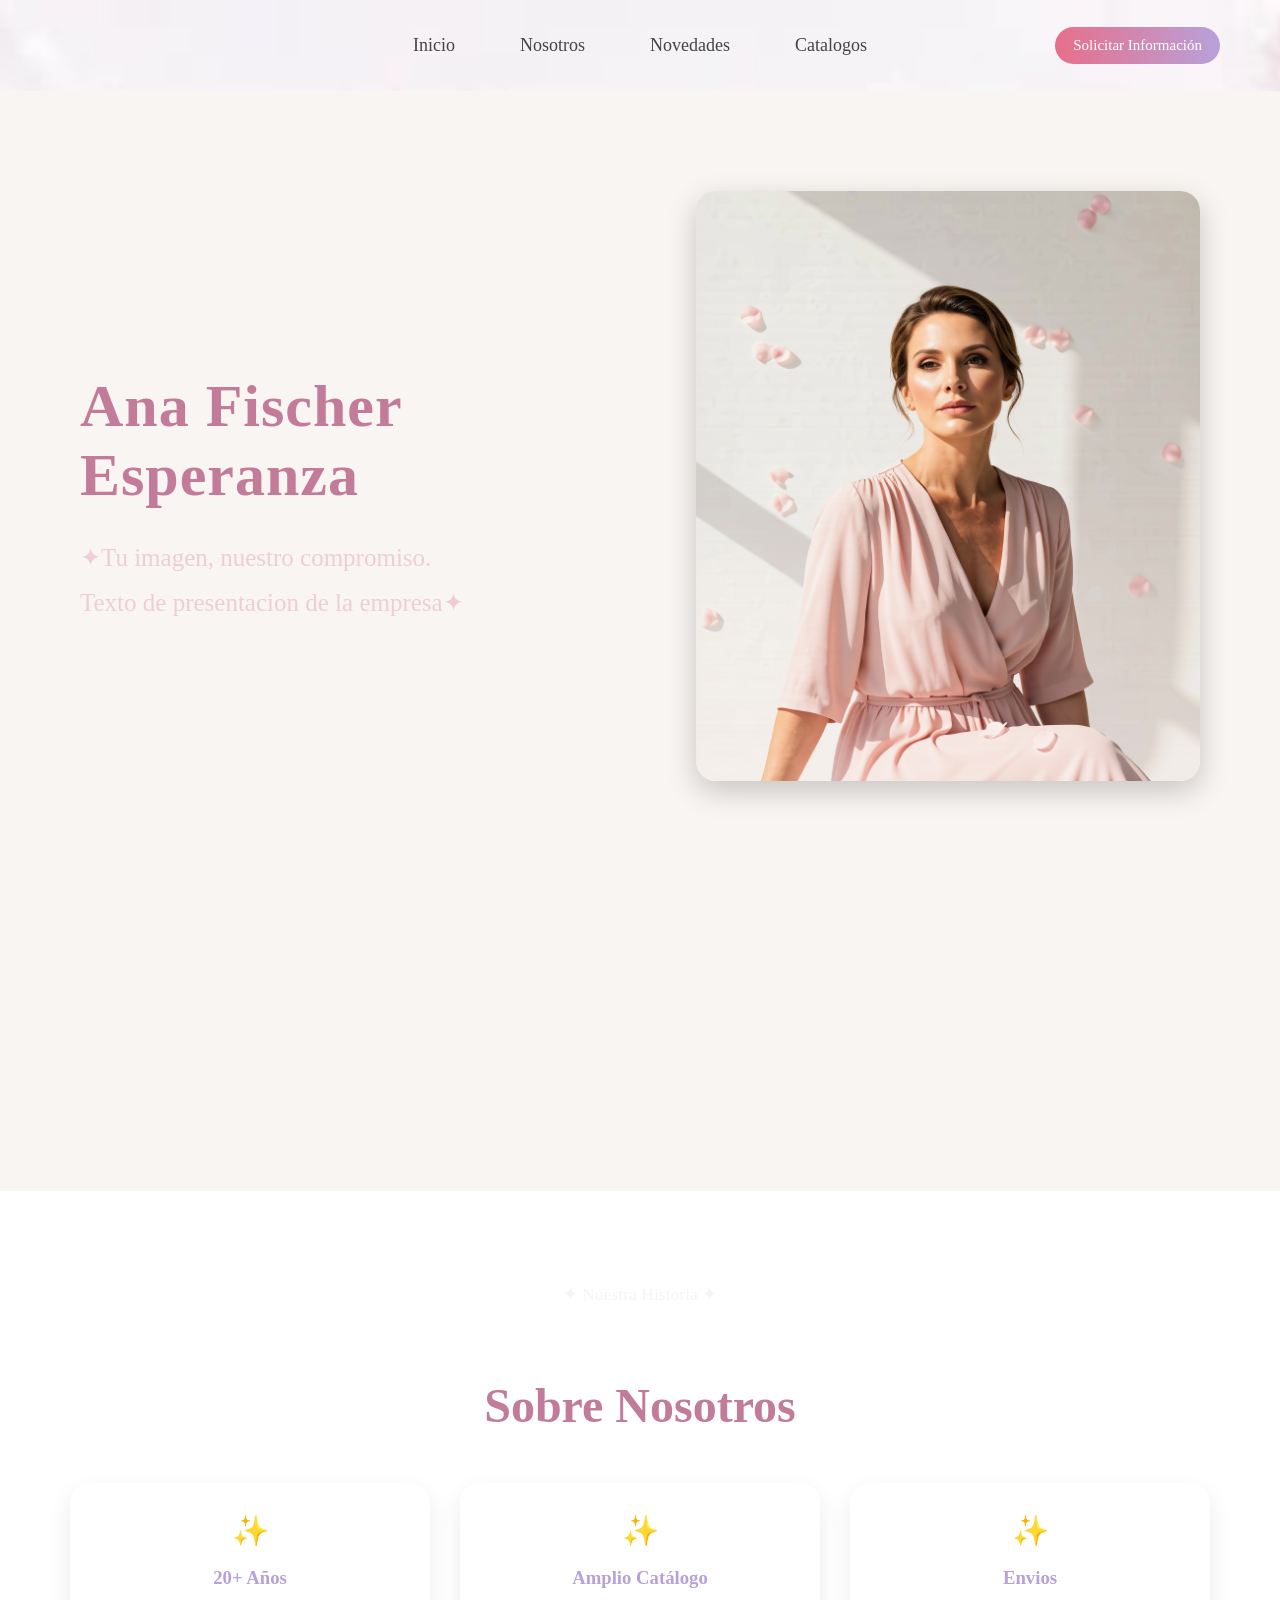
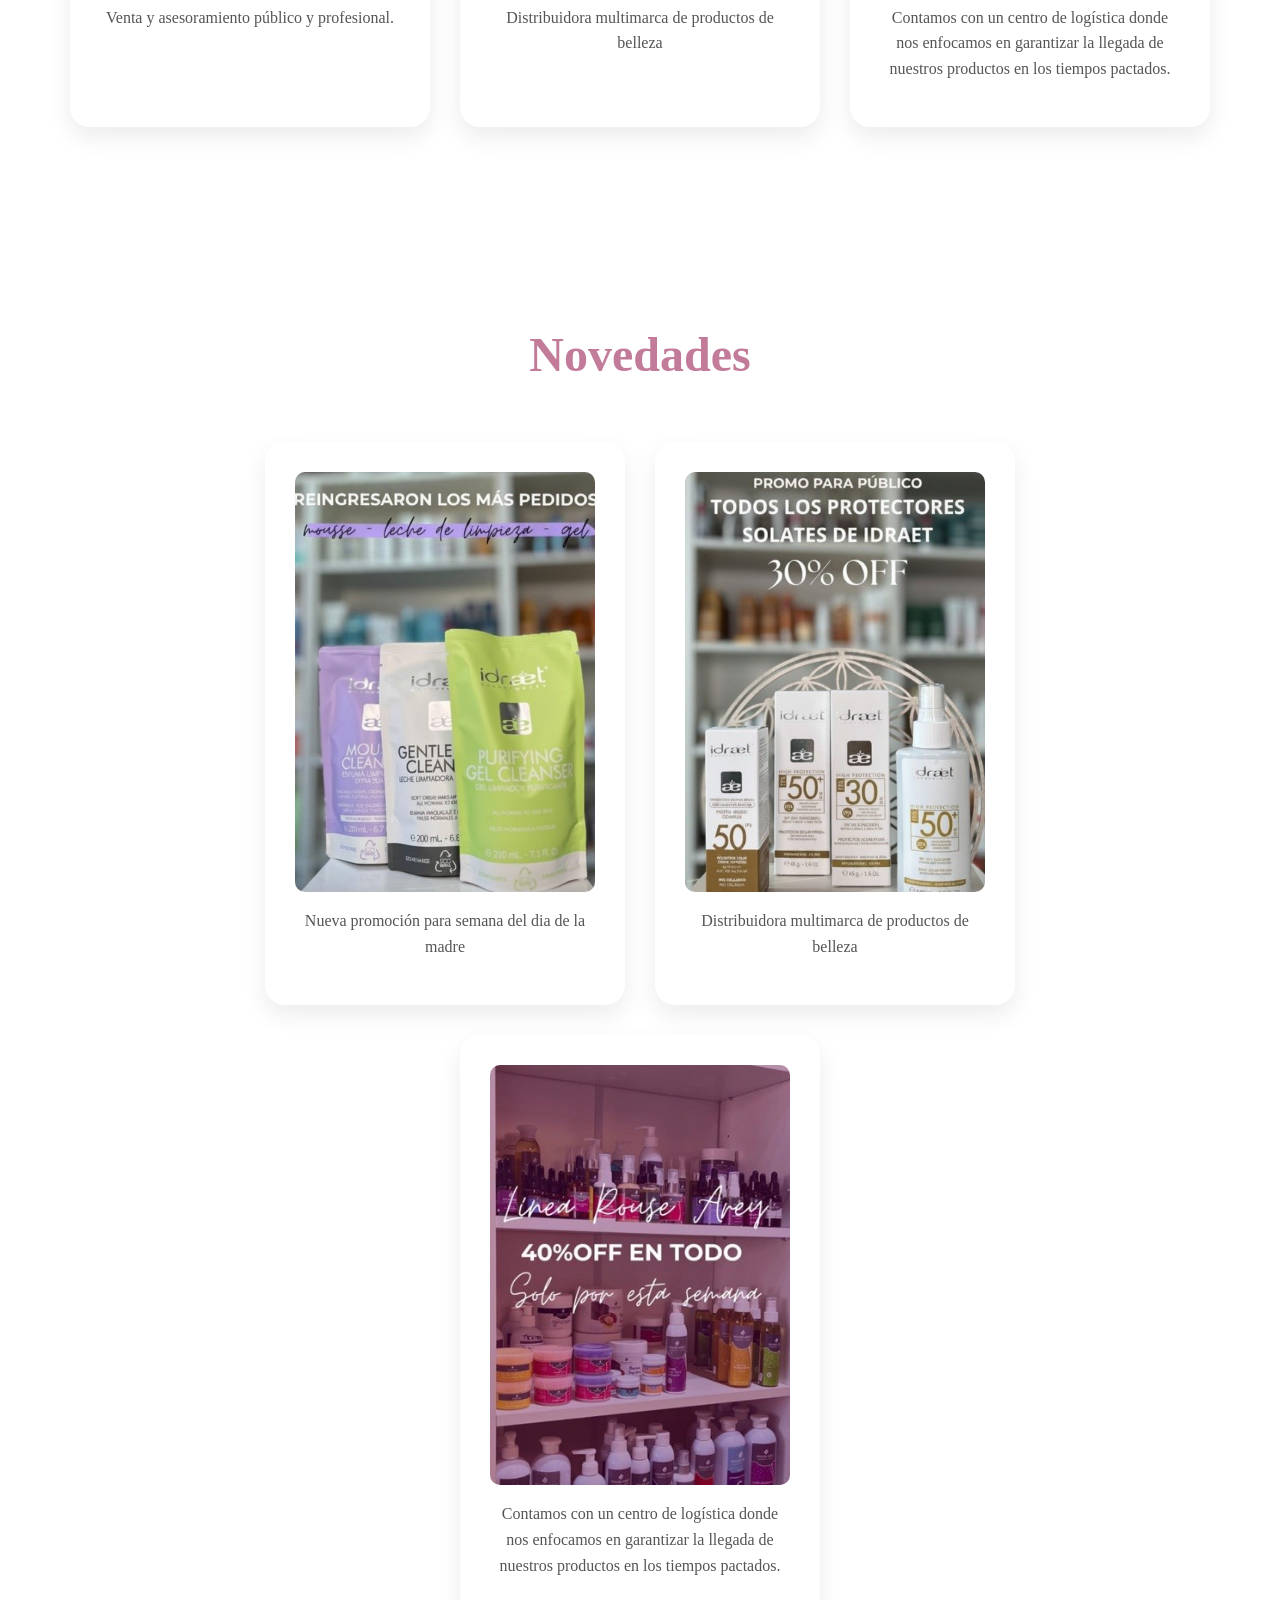
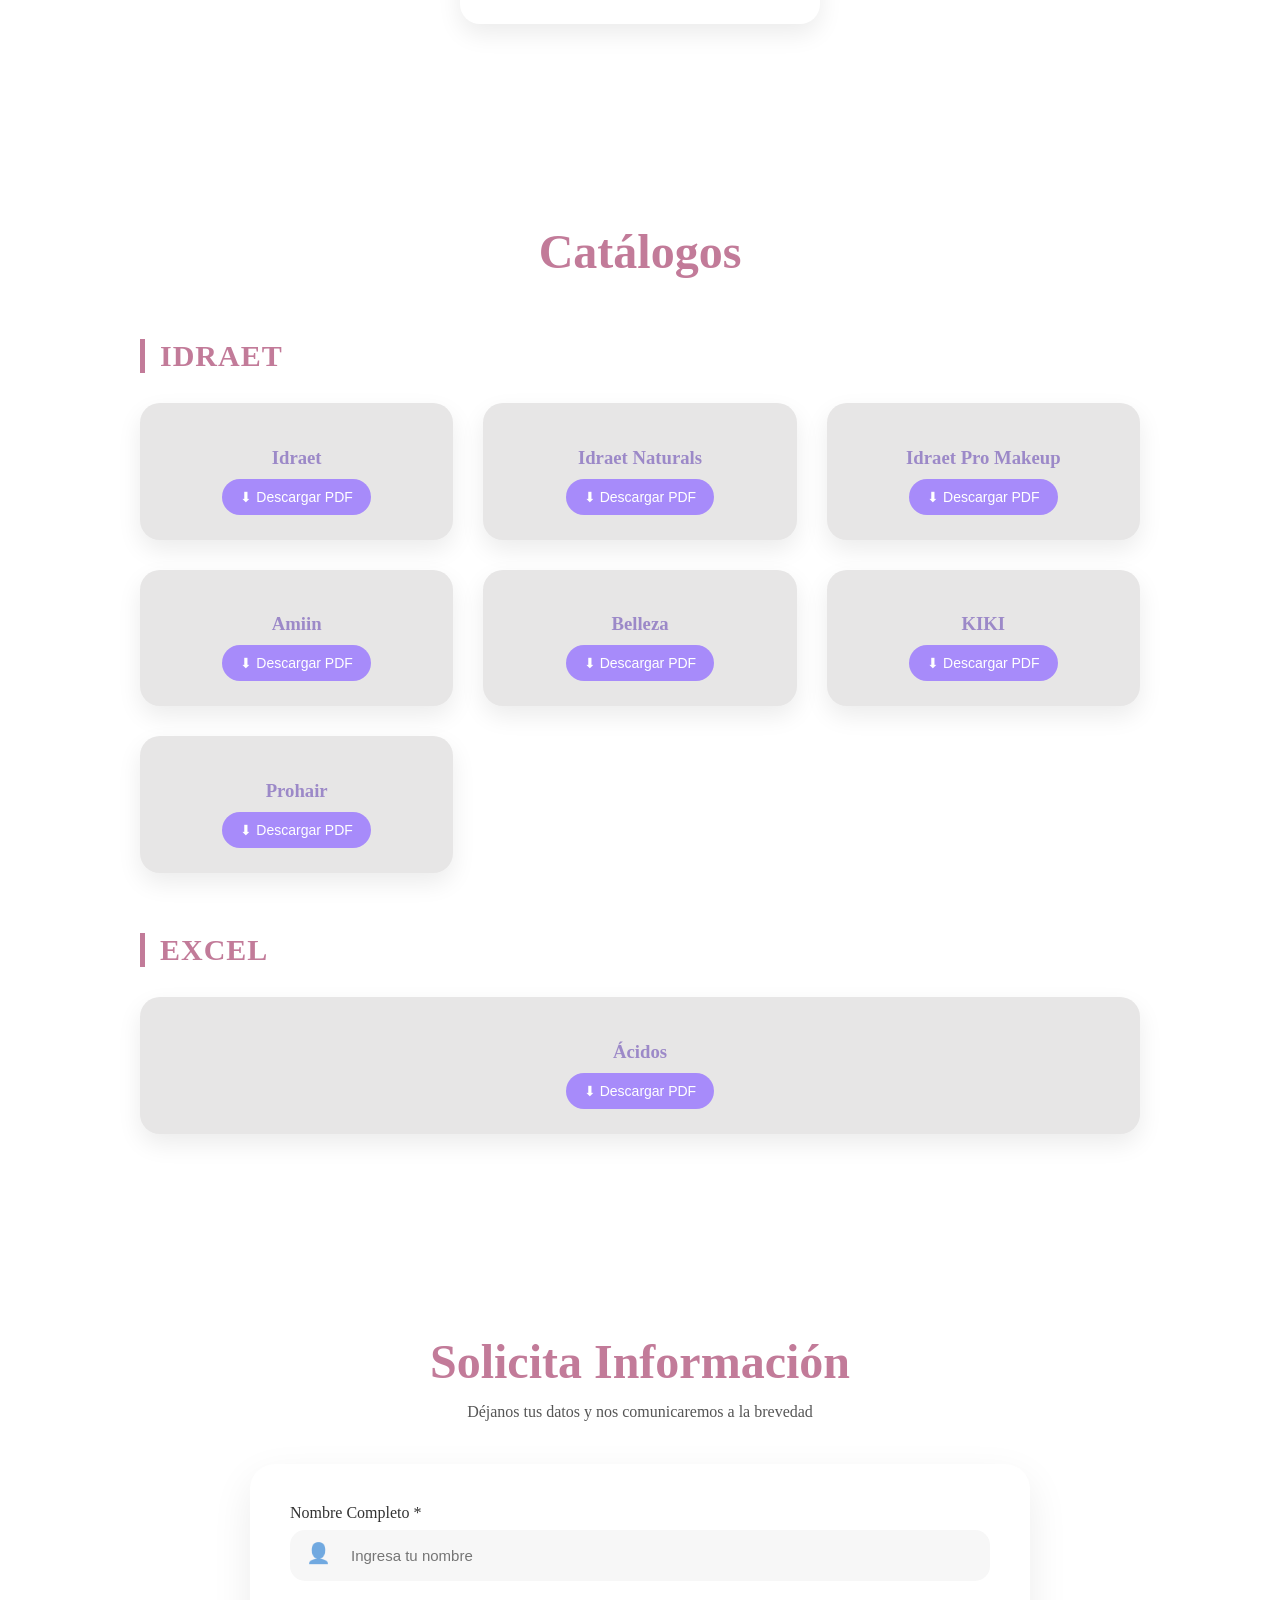
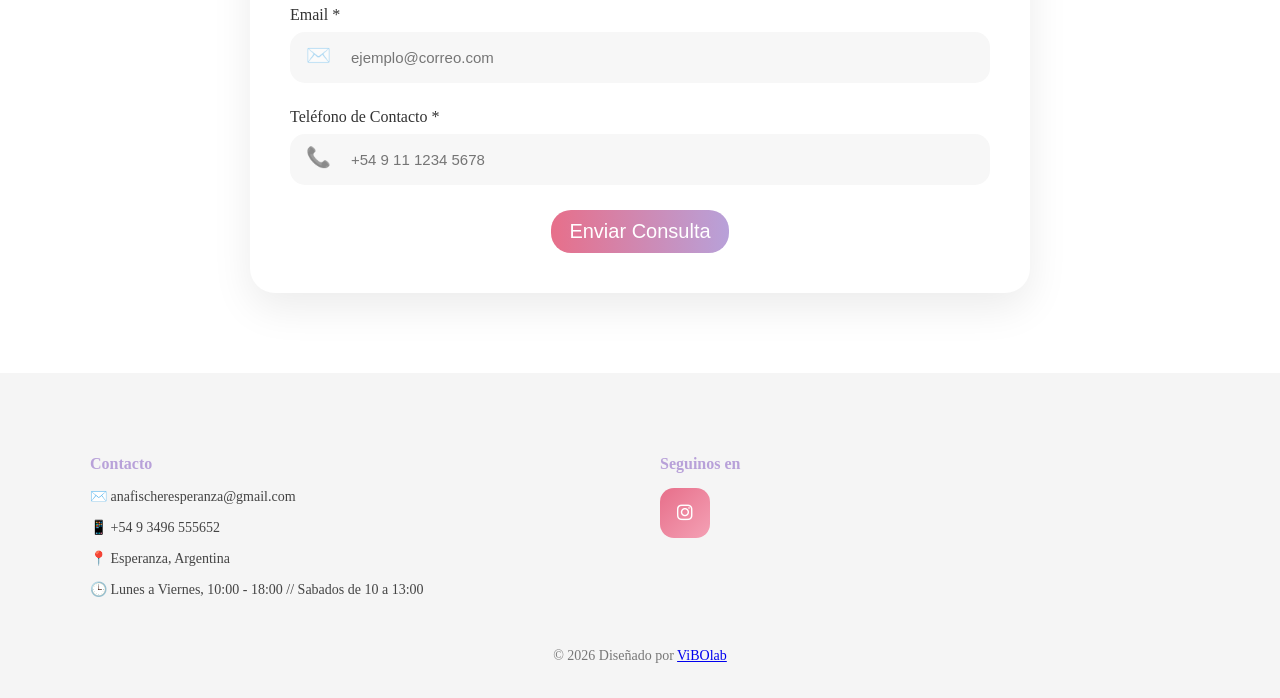
<file: index.html>
<!DOCTYPE html>
<html lang="es">
<head>
<meta charset="UTF-8">
<title>ANA FISCHER ESPERANZA</title>

<!--<link rel=""canonical" href"https://www.anafischeresperanza.com/index.html">
<meta name="description" content="Ana Fischer Esperanza. Productos, Estetica.">
<meta name="keywords" content="Ana Fischer, Esperanza, Santa Fe.">
<meta name="author" content="Ana Fischer">
<meta name="robots" content="index, follow">
<meta name="viewport" content="width=device-width, initial-scale=1.0">-->
<link rel="stylesheet" href="style.css">
<link rel="stylesheet" href="https://cdnjs.cloudflare.com/ajax/libs/font-awesome/6.5.0/css/all.min.css">
</head>

<body>
<header class="header">

  <div class="nav">

    <!-- MENÚ -->
    <nav class="menu">
      <a href="index.html">Inicio</a>
      <a href="index.html#about">Nosotros</a>
      <a href="index.html#novedades">Novedades</a>
      <a href="index.html#catalogos">Catalogos</a>
    </nav>

    <!-- BOTÓN -->
    <a href="#contacto" class="btn-nav">Solicitar Información</a>

  </div>

</header>

<section class="hero">

  <!-- TEXTO -->
  <div class="hero-text">
    <h1>Ana Fischer Esperanza</h1>

    <p>
      ✦Tu imagen, nuestro compromiso. <br>
      Texto de presentacion de la empresa✦
    </p>
  </div>

  <!-- IMAGEN -->
  <div class="hero-image">
    <img src="/fotoportada.jpg" alt="Ana Fischer">
  </div>

</section>

<section class="about" id="about">
  
  <div class="badge">✦ Nuestra Historia ✦</div>

  <h2>Sobre Nosotros</h2>

  <div class="cards">

    <div class="card">
      <div class="icono">✨</div>
      <h3>20+ Años</h3>
      <p>Venta y asesoramiento público y profesional.</p>
    </div>

    <div class="card">
      <div class="icono">✨</div>
      <h3>Amplio Catálogo</h3>
      <p>Distribuidora multimarca de productos de belleza</p>
    </div>

    <div class="card">
      <div class="icono">✨</div>
      <h3>Envios</h3>
      <p>Contamos con un centro de logística donde nos enfocamos en garantizar la llegada de nuestros productos en los tiempos pactados.</p>
    </div>

  </div>

</section>

<section class="novedades" id="novedades">

  <h2>Novedades</h2>

  <div class="cards">

    <div class="card">
      <img src="img/foto1.jpg" alt="Nueva PROMO">
      <p>Nueva promoción para semana del dia de la madre</p>
    </div>

    <div class="card">
      <img src="img/foto2.jpg" alt="Nueva PROMO">
      <p>Distribuidora multimarca de productos de belleza</p>
    </div>

    <div class="card">
      <img src="img/foto3.jpg" alt="Nueva PROMO">
      <p>Contamos con un centro de logística donde nos enfocamos en garantizar la llegada de nuestros productos en los tiempos pactados.</p>
    </div>

  </div>

</section>

<section class="catalogos" id="catalogos">

  <h2>Catálogos</h2>

  <!-- MARCA IDRAET -->
  <div class="marca-titulo">
    <h3>IDRAET</h3>
  </div>

  <div class="catalog-grid">

    <div class="catalog-card">
      <div class="content">
        <h3>Idraet</h3>

        <a download="CatalogoIdraet_AF" href="/Catalogos/IDRAET.pdf">
          <button class="btn violeta">⬇ Descargar PDF</button>
        </a>
      </div>
    </div>

    <div class="catalog-card">
      <div class="content">
        <h3>Idraet Naturals</h3>

        <a download="CatalogoIdraetNat_AF" href="/Catalogos/Idraet Naturals.pdf">
          <button class="btn violeta">⬇ Descargar PDF</button>
        </a>
      </div>
    </div>

    <div class="catalog-card">
      <div class="content">
        <h3>Idraet Pro Makeup</h3>

        <a download="CatalogoIdraetPro_AF" href="/Catalogos/Idraet Pro Makeup.pdf">
          <button class="btn violeta">⬇ Descargar PDF</button>
        </a>
      </div>
    </div>

    <div class="catalog-card">
      <div class="content">
        <h3>Amiin</h3>

        <a download="CatalogoAmiin_AF" href="/Catalogos/Amiin.pdf">
          <button class="btn violeta">⬇ Descargar PDF</button>
        </a>
      </div>
    </div>


    <div class="catalog-card">
      <div class="content">
        <h3>Belleza</h3>

        <a download="CatalogoBelleza_AF" href="/Catalogos/Belleza.pdf">
          <button class="btn violeta">⬇ Descargar PDF</button>
        </a>
      </div>
    </div>

    <div class="catalog-card">
      <div class="content">
        <h3>KIKI</h3>

        <a download="CatalogoKiki_AF" href="/Catalogos/KIKI.pdf">
          <button class="btn violeta">⬇ Descargar PDF</button>
        </a>
      </div>
    </div>

    <div class="catalog-card">
      <div class="content">
        <h3>Prohair</h3>

        <a download="CatalogoProHair_AF" href="/Catalogos/PROHAIR.pdf">
          <button class="btn violeta">⬇ Descargar PDF</button>
        </a>
      </div>
    </div>

  </div>

  <!-- MARCA EXCEL -->
  <div class="marca-titulo">
    <h3>EXCEL</h3>
  </div>

  <div class="catalog-grid">

      <div class="catalog-card">

        <div class="content">
        <h3>Ácidos</h3>

        <a download="CatalogoAcidos_AF" href="/Catalogos/Acidos.pdf">
          <button class="btn violeta">⬇ Descargar PDF</button>
        </a>
      </div>
    </div>

  </div>

  <!-- OTRAS MARCAS 
  <div class="marca-titulo">
    <h3>OTRAS MARCAS</h3>
  </div>

  <div class="catalog-grid">-->

  </div>

</section>

<section class="contacto" id="contacto">

  <h2>Solicita Información</h2>

  <p class="subtext">
    Déjanos tus datos y nos comunicaremos a la brevedad
  </p>

  <div class="form-container">
   <form action="https://formspree.io/f/maqvbevy" method="POST">

  <div class="form-group">
    <label>Nombre Completo *</label>
    <div class="input-box">
      <span class="icono">👤</span>
      <input type="text" name="nombre" placeholder="Ingresa tu nombre" required>
    </div> 
  </div>

  <div class="form-group">
    <label>Email *</label>
    <div class="input-box">
      <span class="icono">✉️</span>
      <input type="email" name="email" placeholder="ejemplo@correo.com" required>
    </div>
  </div>

  <div class="form-group">
    <label>Teléfono de Contacto *</label>
    <div class="input-box">
      <span class="icono">📞</span>
      <input type="tel" name="telefono" placeholder="+54 9 11 1234 5678" required>
    </div>
  </div>

  <button type="submit" class="btn-nav2">Enviar Consulta</button>
  <p id="mensaje-enviado" style="display:none; color: green; margin-top: 10px;">
  ✅ Consulta enviada correctamente
  </p>

</form>
</div>

</section>

<footer class="footer">

  <div class="footer-container">

    <!-- CONTACTO -->
    <div class="footer-col">
      <h4>Contacto</h4>
      <p>✉️ anafischeresperanza@gmail.com</p>
      <p>📱 +54 9 3496 555652</p>
      <p>📍 Esperanza, Argentina</p>
      <p>🕒 Lunes a Viernes, 10:00 - 18:00 // Sabados de 10 a 13:00 </p>
    </div>

    <!-- REDES -->
    <div class="footer-col">
      <h4>Seguinos en </h4>
    <div class="socials">

      <a href="https://www.instagram.com/ana_fischer__esperanza?igsh=anNsNWw4aHlnMW15"><i class="fab fa-instagram"></i></a>

    </div>

    </div>

  </div>

  <div class="footer-bottom">
      <p>© 2026 Diseñado por <a href="https://vibolabdev.com">ViBOlab</a>
  </div>

</footer>
</body>
</html>
</file>
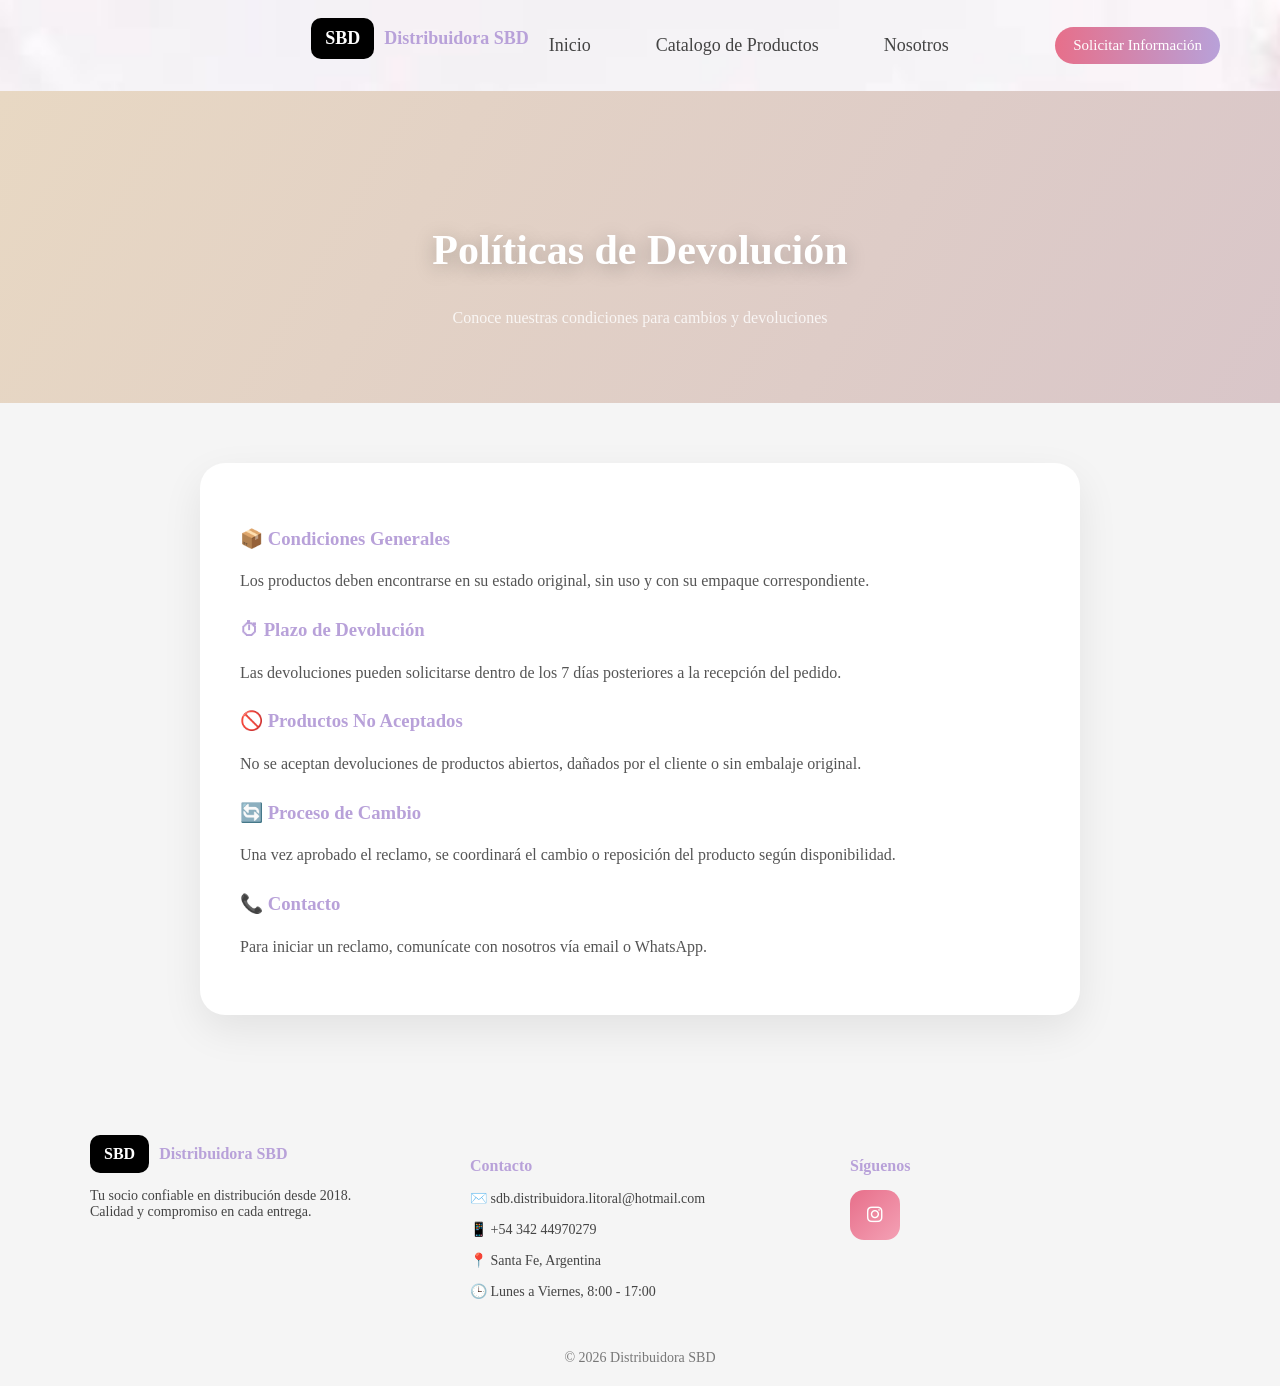
<file: politicas.html>
<!DOCTYPE html>
<html lang="es">
<head>
  <meta charset="UTF-8">
  <title>Políticas de Devolución - SBD</title>
  <link rel="stylesheet" href="style.css">
  <link rel="stylesheet" href="https://cdnjs.cloudflare.com/ajax/libs/font-awesome/6.5.0/css/all.min.css">
</head>

<body>

<header class="header">
  <div class="nav">
    <div class="logo">
      <div class="logo-box">SBD</div>
      <span>Distribuidora SBD</span>
    </div>

    <nav class="menu">
      <a href="index.html">Inicio</a>
      <a href="index.html#catalogos">Catalogo de Productos</a>
      <a href="index.html#about">Nosotros</a>
    </nav>

    <a href="index.html#contacto" class="btn-nav">Solicitar Información</a>
  </div>
</header>

<section class="hero-small">
  <h1>Políticas de Devolución</h1>
  <p>Conoce nuestras condiciones para cambios y devoluciones</p>
</section>

<section class="policy">

  <div class="policy-card">

    <h3>📦 Condiciones Generales</h3>
    <p>
      Los productos deben encontrarse en su estado original, sin uso y con su empaque correspondiente.
    </p>

    <h3>⏱ Plazo de Devolución</h3>
    <p>
      Las devoluciones pueden solicitarse dentro de los 7 días posteriores a la recepción del pedido.
    </p>

    <h3>🚫 Productos No Aceptados</h3>
    <p>
      No se aceptan devoluciones de productos abiertos, dañados por el cliente o sin embalaje original.
    </p>

    <h3>🔄 Proceso de Cambio</h3>
    <p>
      Una vez aprobado el reclamo, se coordinará el cambio o reposición del producto según disponibilidad.
    </p>

    <h3>📞 Contacto</h3>
    <p>
      Para iniciar un reclamo, comunícate con nosotros vía email o WhatsApp.
    </p>

  </div>

</section>

<footer class="footer">
  <div class="footer-container">

    <div class="footer-col">
      <div class="logo">
        <div class="logo-box">SBD</div>
        <span>Distribuidora SBD</span>
      </div>
      <p>Tu socio confiable en distribución desde 2018. <br>
        Calidad y compromiso en cada entrega.</p>
    </div>

    <div class="footer-col">
      <h4>Contacto</h4>
      <p>✉️ sdb.distribuidora.litoral@hotmail.com</p>
      <p>📱 +54 342 44970279</p>
      <p>📍 Santa Fe, Argentina</p>
      <p>🕒 Lunes a Viernes, 8:00 - 17:00 </p>
    </div>

    <div class="footer-col">
      <h4>Síguenos</h4>
      <div class="socials">
      <a href="https://www.instagram.com/sbd.distribuidora?igsh=ZWE5YW5xaTV5dzhp"><i class="fab fa-instagram"></i></a>
      </div>
    </div>

  </div>

  <div class="footer-bottom">
    © 2026 Distribuidora SBD
  </div>
</footer>

</body>
</html>
</file>
<file: style.css>
body {
    background-image: url('/img/fondo.jpg') !important; /* El !important fuerza la carga */
    background-repeat: no-repeat;
    background-size: cover;
    background-position: center center;
    background-attachment: fixed;
    min-height: 100vh;
    margin: 0;

  }

/* HEADER */
.header {
  display: flex;
  justify-content: space-between;
  align-items: center;
  gap: 15px;
}

.header h3 {
  margin: 0;
}

/* opcional: evita que el texto empuje el botón */
.header h3 {
  flex: 1;
}

/* botón más prolijo */
.btn.violeta {
  white-space: nowrap;
}

/* NAV */
.nav {
  max-width: 1100px;
  margin: auto;
  padding: 15px 20px;
  font-size: 18px;
  display: flex;
  align-items: center;
  justify-content: space-between;
}

/* MENÚ */
.menu {
  display: flex;
  gap: 25px;
}

.menu a {
  text-decoration: none;
  color: #444;
  font-weight: 500;
  position: relative;
  transition: 0.3s;
}

/* HOVER SUBRAYADO */
.menu a::after {
  content: "";
  position: absolute;
  bottom: -5px;
  left: 0;
  width: 0%;
  height: 2px;
  background: #b8a1d9;
  transition: 0.3s;
}

.menu a:hover::after {
  width: 100%;
}

.menu a:hover {
  color: #b8a1d9;
}

/* BOTÓN */
.btn-nav {
  padding: 10px 18px;
  border-radius: 20px;
  text-decoration: none;
  color: white;
  font-size: 15px;
  border: none;
  background: linear-gradient(90deg, #e76f8a, #b8a1d9);
  transition: 0.3s;
  position: absolute;
  right: 40px; /* lo manda a la derecha */
}
.nav a{
  margin: 20px;
}
.btn-nav:hover {
  transform: translateY(-2px);
  box-shadow: 0 8px 15px rgba(0,0,0,0.15);
}
/* HERO */
/* HERO */

.hero{
    min-height: 100vh;
    display: flex;
    align-items: center;
    justify-content: space-between;
    padding:120px 80px 80px;
    background: #f8f5f2;
    overflow: hidden;
}

/* TEXTO */

.hero-text{
    width: 50%;
    margin-bottom: 350px;
    animation: subir 1.5s ease;
}

.hero-text h1{
    font-size: 70px;
    margin-bottom: 20px;
    color:#ecc4d4;
}

.hero-text p{
    font-size: 20px;
    line-height: 1.8;
    color:#ecc4d4;
}

/* IMAGEN */

.hero-image{
    width: 45%;
    margin-top: -350px;
    display: flex;
    justify-content: center;
    animation: entrarDerecha 1.8s ease;
}

.hero-image img{
    width: 100%;
    max-width: 550px;
    border-radius: 20px;
    box-shadow: 0 10px 30px rgba(0,0,0,0.2);
}

/* ANIMACIONES */

@keyframes subir{
    from{
        opacity: 0;
        transform: translateY(120px);
    }

    to{
        opacity: 1;
        transform: translateY(0);
    }
}

@keyframes entrarDerecha{
    from{
        opacity: 0;
        transform: translateX(200px);
    }

    to{
        opacity: 1;
        transform: translateX(0);
    }
}

/* Animación */
@keyframes gradientMove {
  0% { background-position: 0% 50%; }
  50% { background-position: 100% 50%; }
  100% { background-position: 0% 50%; }
}

/* CONTENIDO */
.hero h1 {
  font-size: 60px;
  margin-bottom: 20px;
  color:#c27b99;
  margin-bottom: 20px;
  letter-spacing: 1px;
}

.hero p {
  font-size: 25px;
  max-width: 600px;
  opacity: 0.8;
}

/* SECCIÓN NORMAL (sin gradiente) */
.section {
  padding: 80px 20px;
  background: #ffffff;
}
/* SECCIÓN */
.about {
  text-align: center;
  padding: 80px 20px;
}

/* SECCIÓN */
.novedades {
  text-align: center;
  padding: 80px 10%;
}

/* BADGE */
.badge {
  display: inline-block;
  background: #f2d6dc;
  color: #c07a8c;
  padding: 8px 18px;
  border-radius: 20px;
  font-size: 14px;
  margin-bottom: 20px;
}

/* TÍTULO */
.about h2 {
  font-size: 48px;
  color: #c27b99;
  margin-bottom: 50px;
}

.novedades h2 {
  font-size: 48px;
  color: #c27b99;
  margin-bottom: 60px;
}
.novedades .card{
  display: flex;
  flex-direction: column;
  align-items: center;
}

.novedades .card img {
  width: 100% !important;
  height: 420px;
  display: block;

  flex-shrink: 0;

  object-fit: cover;
  object-position: center;
  border-radius: 10px;
}

.cards {
  display: flex;
  justify-content: center;
  gap: 30px;
  flex-wrap: wrap;
}

.card {
  background: #ffffff;
  padding: 30px;
  width: 300px;
  border-radius: 20px;
  text-align: center;

  box-shadow: 0 10px 25px rgba(0,0,0,0.08);
  transition: transform 0.3s ease;
}

.card:hover {
  transform: translateY(-8px);
}

/* ICONO */
.icono {
  font-size: 30px;
  margin-bottom: 15px;
}

/* TITULO CARD */
.card h3 {
  color: #b8a1d9;
  margin-bottom: 10px;
}

/* TEXTO */
.card p {
  color: #555;
  line-height: 1.6;
}
/* SECCIÓN */
.catalogos {
  text-align: center;
  padding: 80px 20px;
}

.catalogos .badge {
  display: inline-block;
  background: #e8d8c3;
  color: #9a7b5f;
  padding: 8px 18px;
  border-radius: 20px;
  font-size: 14px;
  margin-bottom: 20px;
}
.content {
  margin: auto;
}
/* TITULO */
.catalogos h2 {
  font-size: 48px;
  color: #c27b99;
  margin-bottom: 15px;
}

.marca-titulo{
  margin-top: 60px;
  margin-bottom: 25px;
  text-align: left;
  max-width: 1000px;
  margin-left: auto;
  margin-right: auto;
}

.marca-titulo h3{
  font-size: 30px;
  color: #c27b99;
  border-left: 5px solid #c27b99;
  padding-left: 15px;
  letter-spacing: 1px;
}

/* TEXTO */
.subtext {
  color: #555;
  max-width: 600px;
  margin: 0 auto 50px;
  line-height: 1.6;
}

/* GRID */
.catalog-grid {
  display: grid;
  grid-template-columns: repeat(auto-fit, minmax(260px, 1fr));
  gap: 30px;
  max-width: 1000px;
  margin: auto;
}

.catalog-card {
  display: flex;
  align-items: center;
  gap: 20px;

  background: #e7e6e6;
  padding: 25px;
  border-radius: 20px;

  box-shadow: 0 10px 25px rgba(0,0,0,0.08);
  transition: transform 0.3s ease;
}

.catalog-card:hover {
  transform: translateY(-6px);
}

/* ICONO */
.catalog-card .icono {
  font-size: 30px;
  background: #f5f5f5;
  padding: 15px;
  border-radius: 15px;
}

/* CONTENIDO */
.catalog-card h3 {
  margin-bottom: 10px;
  color: #9c89c8;
}

/* BOTONES */
.btn {
  border: none;
  padding: 10px 18px;
  border-radius: 20px;
  color: white;
  cursor: pointer;
  font-size: 14px;
}

/* COLORES */
.btn.rosado {
  background: #e76f8a;
}

.btn.violeta {
  background: #a78bfa;
}

.btn.beige {
  background: #d6bfa3;
  color: #333;
}

.btn.lila {
  background: #c4a7e7;
}
/* SECCIÓN */
.contacto {
  text-align: center;
  padding: 80px 20px;
}

.contacto h2 {
  font-size: 48px;
  color:#c27b99;
  margin-bottom: 10px;
}

.subtext {
  color: #555;
  margin-bottom: 40px;
}

/* FORM */
.form-container {
  max-width: 700px;
  margin: auto;
  background: #ffffff;
  padding: 40px;
  border-radius: 25px;
  box-shadow: 0 15px 40px rgba(0,0,0,0.08);
}

.form-group {
  text-align: left;
  margin-bottom: 25px;
}

.form-group label {
  display: block;
  margin-bottom: 8px;
  color: #333;
  font-weight: 500;
}

.input-box {
  display: flex;
  align-items: center;
  background: #f7f7f7;
  border-radius: 15px;
  padding: 0 15px;
  transition: 0.3s;
  border: 1px solid transparent;
}

.input-box .icono {
    margin-top: 10px;
  margin-right: 10px;
  opacity: 0.6;
  font-size: 20px;
}

.input-box input {
  width: 100%;
  padding: 15px 10px;
  border: none;
  outline: none;
  background: transparent;
  font-size: 15px;
}

.input-box:focus-within {
  background: #ffffff;
  border: 1px solid #b8a1d9;
  box-shadow: 0 0 0 4px rgba(184,161,217,0.15);
}

/* BOTÓN */
.btn-submit {
  width: 100%;
  padding: 16px;
  border: none;
  border-radius: 20px;
  font-size: 16px;
  color: white;
  cursor: pointer;

  display: flex;
  justify-content: center;
  align-items: center;
  gap: 10px;

  background: linear-gradient(90deg, #e76f8a, #b8a1d9);
  transition: 0.3s;
}

/* HOVER */
.btn-submit:hover {
  transform: translateY(-2px);
  box-shadow: 0 10px 20px rgba(0,0,0,0.15);
}

/* CLICK */
.btn-submit:active {
  transform: scale(0.98);
}

/* ANIMACIÓN ENVÍO */
.btn-submit.loading {
  pointer-events: none;
  opacity: 0.8;
}

.btn-submit.loading .btn-text {
  opacity: 0.6;
}

.btn-submit.loading .btn-icono {
  animation: fly 1s infinite alternate;
}

@keyframes fly {
  from { transform: translateX(0); }
  to { transform: translateX(6px); }
}
/* FOOTER */
.footer {
  background: #f5f5f5;
  padding: 60px 20px 20px;
  color: #444;
}

/* CONTENEDOR */
.footer-container {
  max-width: 1100px;
  margin: auto;
  display: flex;
  justify-content: space-between;
  gap: 40px;
  flex-wrap: wrap;
}

/* COLUMNAS */
.footer-col {
  flex: 1;
  min-width: 250px;
}

/* LOGO */
.logo {
  display: flex;
  align-items: center;
  gap: 10px;
  margin-bottom: 15px;
}

.logo-box {
  background: #000;
  color: #fff;
  padding: 10px 14px;
  border-radius: 10px;
  font-weight: bold;
}

.logo span {
  font-weight: 600;
  color: #b8a1d9;
}

/* TITULOS */
.footer-col h4 {
  margin-bottom: 15px;
  color: #b8a1d9;
}

/* TEXTO */
.footer-col p {
  margin-bottom: 10px;
  font-size: 14px;
}

/* REDES */
.socials {
  display: flex;
  gap: 15px;
}

.socials a {
  width: 50px;
  height: 50px;
  border-radius: 14px;

  display: flex;
  align-items: center;
  justify-content: center;

  color: white;
  font-size: 18px;
  text-decoration: none;

  transition: 0.3s;
}

/* COLORES INDIVIDUALES*/
.socials a:nth-child(1) {
  background: linear-gradient(135deg, #e76f8a, #f4a1b5);
}

.socials a:nth-child(2) {
  background: linear-gradient(135deg, #b8a1d9, #9c84c9);
}

.socials a:nth-child(3) {
  background: linear-gradient(135deg, #c9b29b, #b89b7c);
}

.socials a:nth-child(4) {
  background: linear-gradient(135deg, #d89ab2, #c27b99);
}

/* HOVER */
.socials a:hover {
  transform: translateY(-4px) scale(1.05);
  box-shadow: 0 10px 20px rgba(0,0,0,0.15);
}
/* FOOTER BOTTOM */
.footer-bottom {
  text-align: center;
  margin-top: 40px;
  font-size: 14px;
  color: #777;
}

/* HERO CHICO */
.hero-small {
  text-align: center;
  padding: 100px 20px 60px;

  background: linear-gradient(120deg, #e8d8c3, #d9c6c9, #cfc2d9);
  background-size: 200% 200%;
  animation: gradientMove 12s ease infinite;
}

.hero-small h1 {
  color: #fff;
  font-size: 42px;
  text-shadow: 0 4px 20px rgba(0,0,0,0.25);
}

.hero-small p {
  color: rgba(255,255,255,0.8);
}

/* SECCIÓN */
.policy {
  padding: 60px 20px;
  background: #f5f5f5;
}

/* CARD */

.policy-card {
  max-width: 800px;
  margin: auto;
  background: #fff;
  padding: 40px;
  border-radius: 25px;
  box-shadow: 0 15px 40px rgba(0,0,0,0.08);
}

/* TITULOS */
.policy-card h3 {
  margin-top: 25px;
  color: #b8a1d9;
}

/* TEXTO */
.policy-card p {
  color: #555;
  line-height: 1.6;
}
@media (max-width: 768px) {
  .footer-container {
    text-align: center;
    align-items: center;
  }

  .logo {
    justify-content: center;
  }

  .socials {
    justify-content: center;
  }
}
@media (max-width: 768px) {
  .menu {
    display: none;
  }
}

.hero-content {
  max-width: 800px;
}

.badge {
  font-size: 1.1rem;
  color: #f5f5f5;
  background: rgba(255, 255, 255, 0.08);
  padding: 12px 20px;
  border-radius: 30px;
  backdrop-filter: blur(10px);
  display: inline-block;

  border: 1px solid rgba(255, 255, 255, 0.15);
}

/* Animaciones */
.fade-up {
  opacity: 0;
  transform: translateY(40px);
  transition: all 0.8s ease;
}

.fade-up.delay {
  transition-delay: 0.3s;
}

.fade-up.show {
  opacity: 1;
  transform: translateY(0);
}

@keyframes fondoAnimado {
  0% { background-position: 0% 50%; }
  50% { background-position: 100% 50%; }
  100% { background-position: 0% 50%; }
}
.btn-nav2 {
  padding: 10px 18px;
  border-radius: 20px;
  text-decoration: none;
  color: white;
  font-size: 20px;
  border: none;
  background: linear-gradient(90deg, #e76f8a, #b8a1d9);
  transition: 0.3s;
}
</file>
